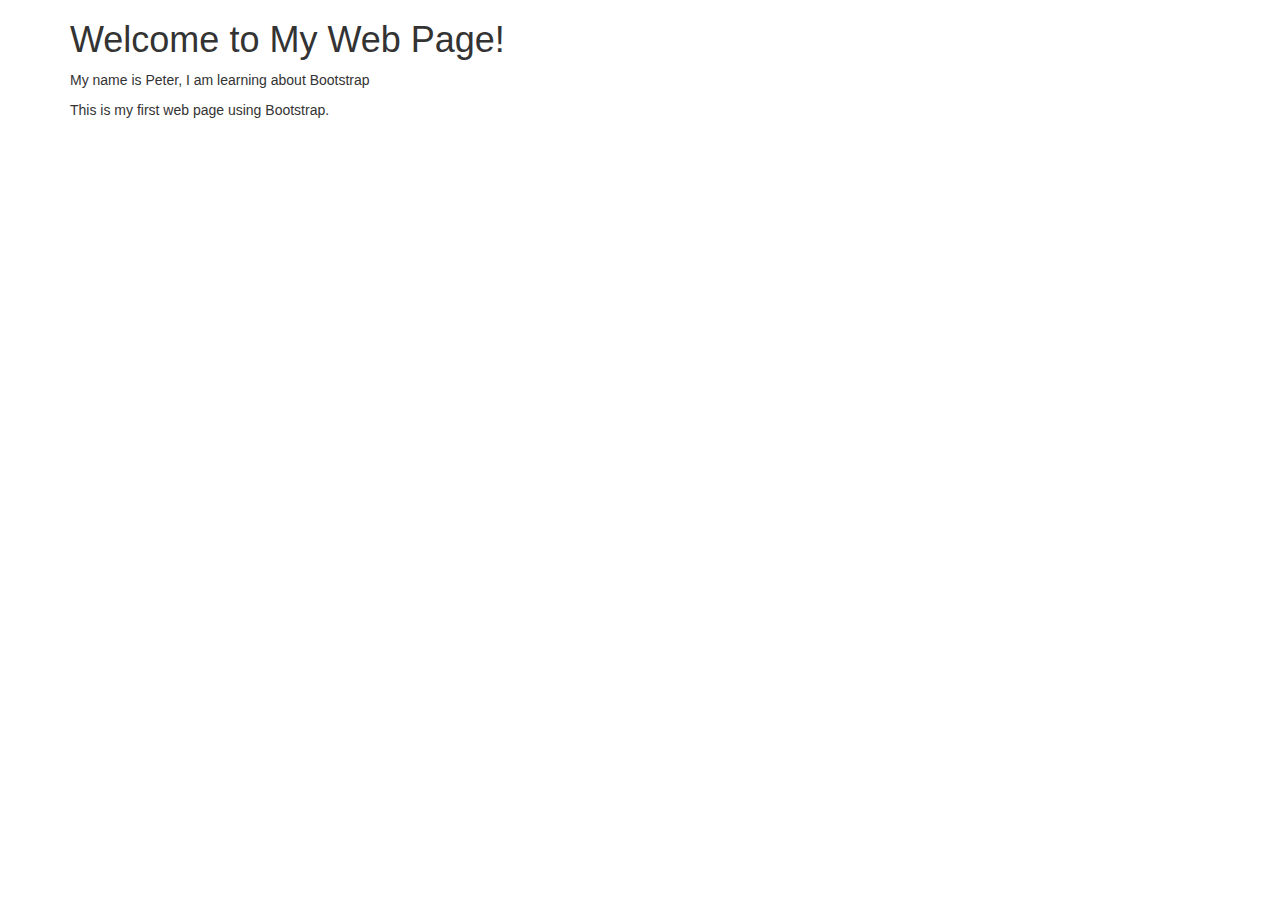
<file: Boostrap Basics/index.html>
<!DOCTYPE html>
<html lang="en">
<head>
    <title>Peters Web Page</title>
    <!-- code below used for bootstrap -->
	<meta charset="utf-8">
    <meta name="viewport" content="width=device-width, initial-scale=1">  <!-- viewport is the users screen, and the 2 settings used here is the width of screen of device and initial scale means don't zoom in or out just 100% -->
    <link rel="stylesheet" href="http://maxcdn.bootstrapcdn.com/bootstrap/3.3.4/css/bootstrap.min.css"> <!-- css file where you get default styling, coloring and look of different widgets --> 
    <script src="https://ajax.googleapis.com/ajax/libs/jquery/1.11.3/jquery.min.js"></script>  <!-- standard jquery library --> 
    <script src="http://maxcdn.bootstrapcdn.com/bootstrap/3.3.4/js/bootstrap.min.js"></script>  <!-- bootstrap javascript file --> 
	<!-- code above used for bootstrap --> 
</head>
<body>

	<div class="container">            <!-- class=container-fluid is full screen, class=container is just a fixed width --> 
		<h1>Welcome to My Web Page!</h1>
		<p>My name is Peter, I am learning about Bootstrap</p> 
		<p>This is my first web page using Bootstrap.</p> 
	</div>

</body>
</html>
</file>
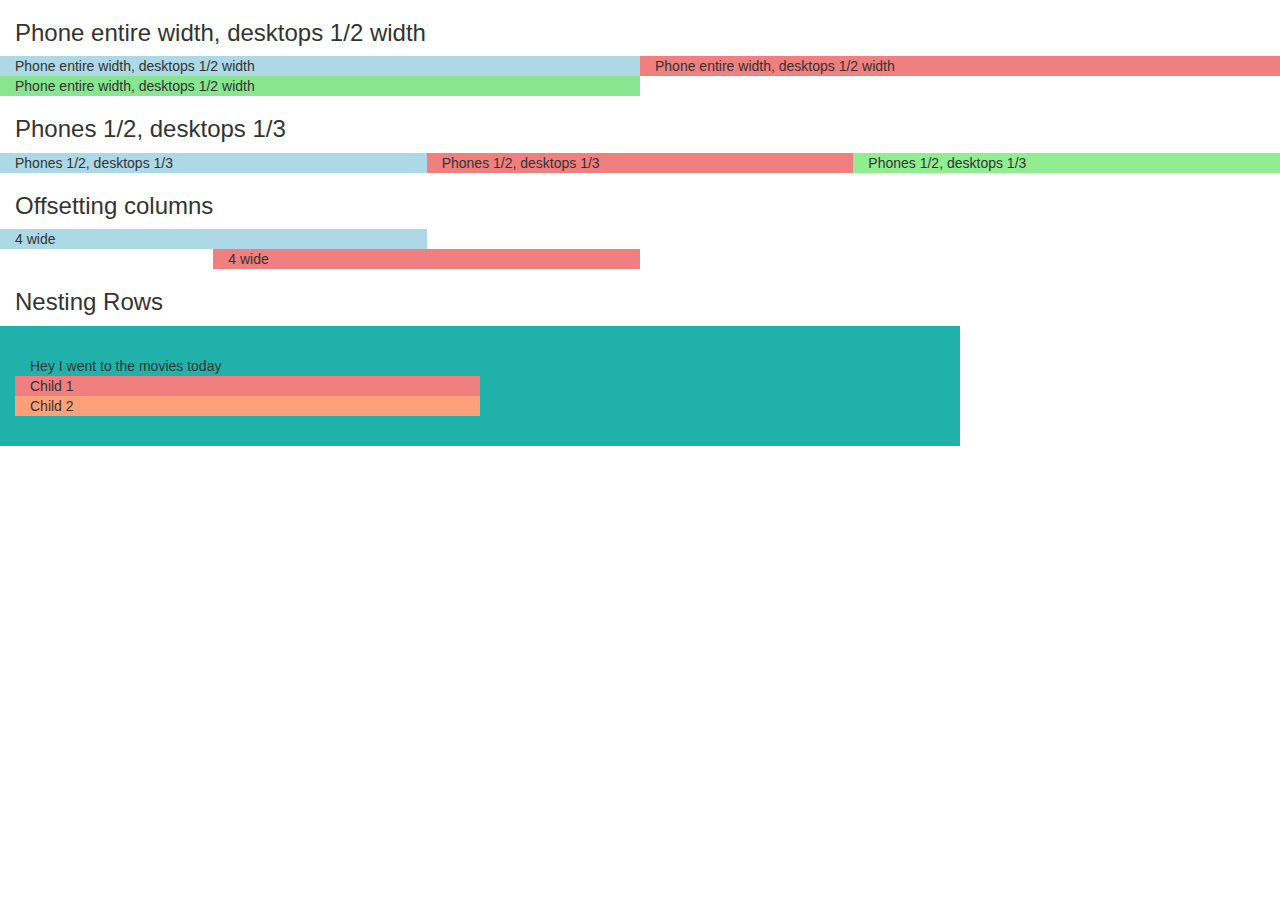
<file: Different Device Layouts and Nesting Rows/index.html>
<!DOCTYPE html>
<html lang="en">
<head>
    <title>Peters Web Page</title>
    <!-- code below used for bootstrap -->
	<meta charset="utf-8">
    <meta name="viewport" content="width=device-width, initial-scale=1">  <!-- viewport is the users screen, and the 2 settings used here is the width of screen of device and initial scale means don't zoom in or out just 100% -->
    <link rel="stylesheet" href="http://maxcdn.bootstrapcdn.com/bootstrap/3.3.4/css/bootstrap.min.css"> <!-- css file where you get default styling, coloring and look of different widgets --> 
    <script src="https://ajax.googleapis.com/ajax/libs/jquery/1.11.3/jquery.min.js"></script>  <!-- standard jquery library --> 
    <script src="http://maxcdn.bootstrapcdn.com/bootstrap/3.3.4/js/bootstrap.min.js"></script>  <!-- bootstrap javascript file --> 
	<!-- code above used for bootstrap --> 

</head>
<body>

	<div class="container-fluid">
	
		<h3>Phone entire width, desktops 1/2 width</h3>
		<div class="row">
			<div class="col-xs-12 col-md-6" style="background: lightblue;">Phone entire width, desktops 1/2 width</div>
			<div class="col-xs-12 col-md-6" style="background: lightcoral;">Phone entire width, desktops 1/2 width</div>
			<div class="col-xs-12 col-md-6" style="background: #87e68f;">Phone entire width, desktops 1/2 width</div>
		</div>
		
		<h3>Phones 1/2, desktops 1/3</h3>
		<div class="row">
			<div class="col-xs-6 col-md-4" style="background: lightblue;">Phones 1/2, desktops 1/3</div>
			<div class="col-xs-6 col-md-4" style="background: lightcoral;">Phones 1/2, desktops 1/3</div>
			<div class="col-xs-6 col-md-4" style="background: lightgreen;">Phones 1/2, desktops 1/3</div>
		</div>
		
		<h3>Offsetting columns</h3>
		<div class="row">
			<div class="col-md-4" style="background: lightblue;">4 wide</div>
		</div>
		<div class="row">
			<div class="col-md-4 col-md-offset-2" style="background: lightcoral;">4 wide</div> <!-- offset column here -->
		</div>
		
		<h3>Nesting Rows</h3>
		<div class="row">
			<div class="col-md-9" style="background: lightseagreen; padding: 30px;">
			
				Hey I went to the movies today
			
				<div class="row">
					<div class="col-md-6" style="background: lightcoral;">Child 1</div>
				</div>
				<div class="row">
					<div class="col-md-6" style="background: lightsalmon;">Child 2</div>
				</div>
			
			<div
			</div>
		</div>
	
	</div>	

</body>
</html>
</file>
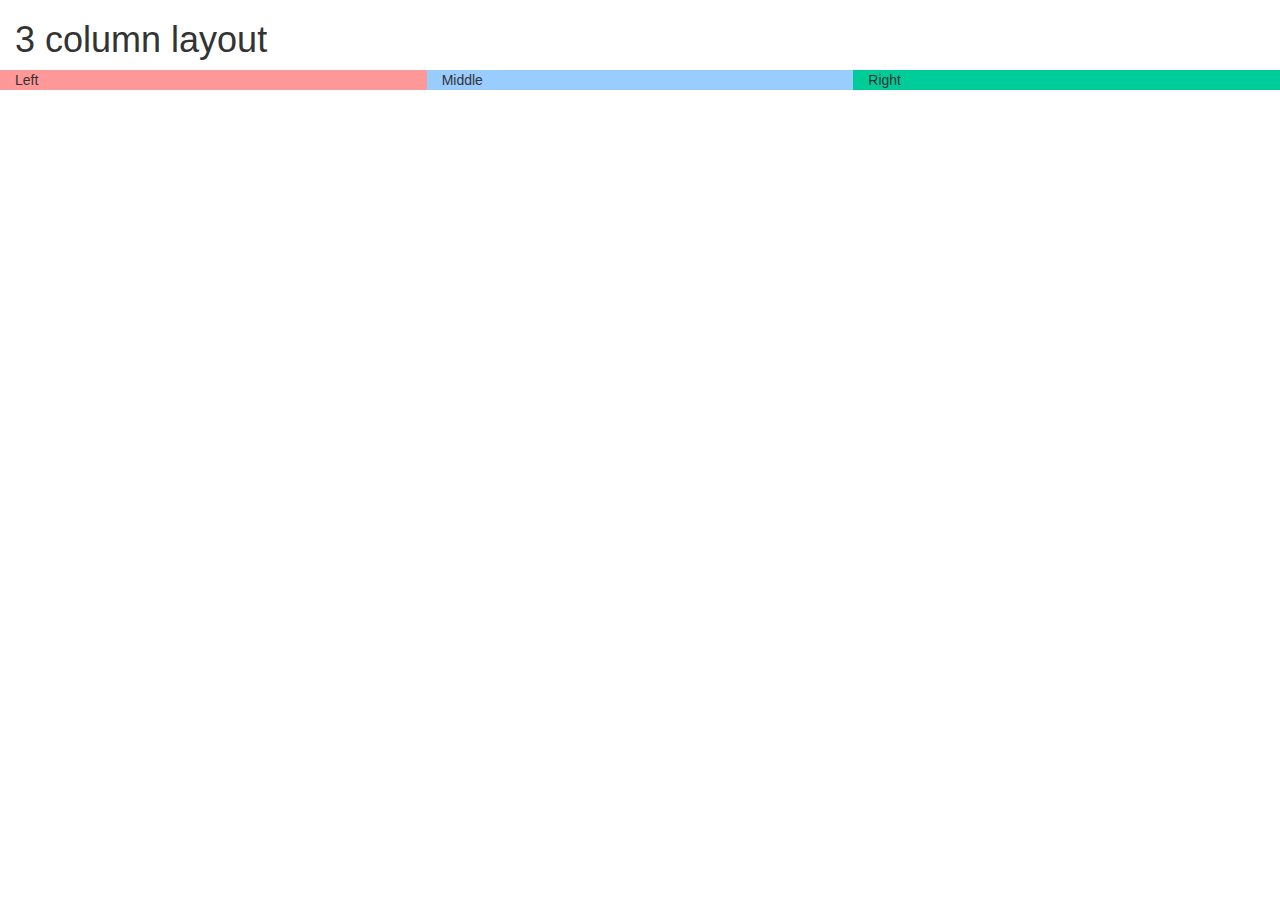
<file: Grid System/index.html>
<!DOCTYPE html>
<html lang="en">
<head>
    <title>Peters Web Page</title>
    <!-- code below used for bootstrap -->
	<meta charset="utf-8">
    <meta name="viewport" content="width=device-width, initial-scale=1">  <!-- viewport is the users screen, and the 2 settings used here is the width of screen of device and initial scale means don't zoom in or out just 100% -->
    <link rel="stylesheet" href="http://maxcdn.bootstrapcdn.com/bootstrap/3.3.4/css/bootstrap.min.css"> <!-- css file where you get default styling, coloring and look of different widgets --> 
    <script src="https://ajax.googleapis.com/ajax/libs/jquery/1.11.3/jquery.min.js"></script>  <!-- standard jquery library --> 
    <script src="http://maxcdn.bootstrapcdn.com/bootstrap/3.3.4/js/bootstrap.min.js"></script>  <!-- bootstrap javascript file --> 
	<!-- code above used for bootstrap --> 
</head>
<body>

	<!-- Whenver we use bootstrap we can have a max of 12 columns - this is the "grid system" -->
	<!-- Whenever we use the grid system it has 4 different classes: xs (extra small - phones), sm (small - tablets), md (medium - laptops) lg (large - large desktops) -->
	<!-- These classes relate to what device you are trying to design your website for --> 
	<!-- For now I am going to use just one class (md) that is responsive to every device --> 
	
	<div class="container-fluid">     <!-- class=container-fluid is full screen, class=container is just a fixed width --> 
		
		<h1>3 column layout</h1>
		<div class="row">    <!-- whenever you make columns, they have to go inside rows, inside this row there are 3 columns --> 
			<div class="col-md-4" style="background-color: #FF9999">Left</div>  <!-- column width is 4 because we only want 3 columns (12 max columns so 3 columns with a width of 4 for each) -->
			<div class="col-md-4" style="background-color: #99CCFF">Middle</div>
			<div class="col-md-4" style="background-color: #00CC99">Right</div>
		</div>
		
	</div>

</body>
</html>
</file>
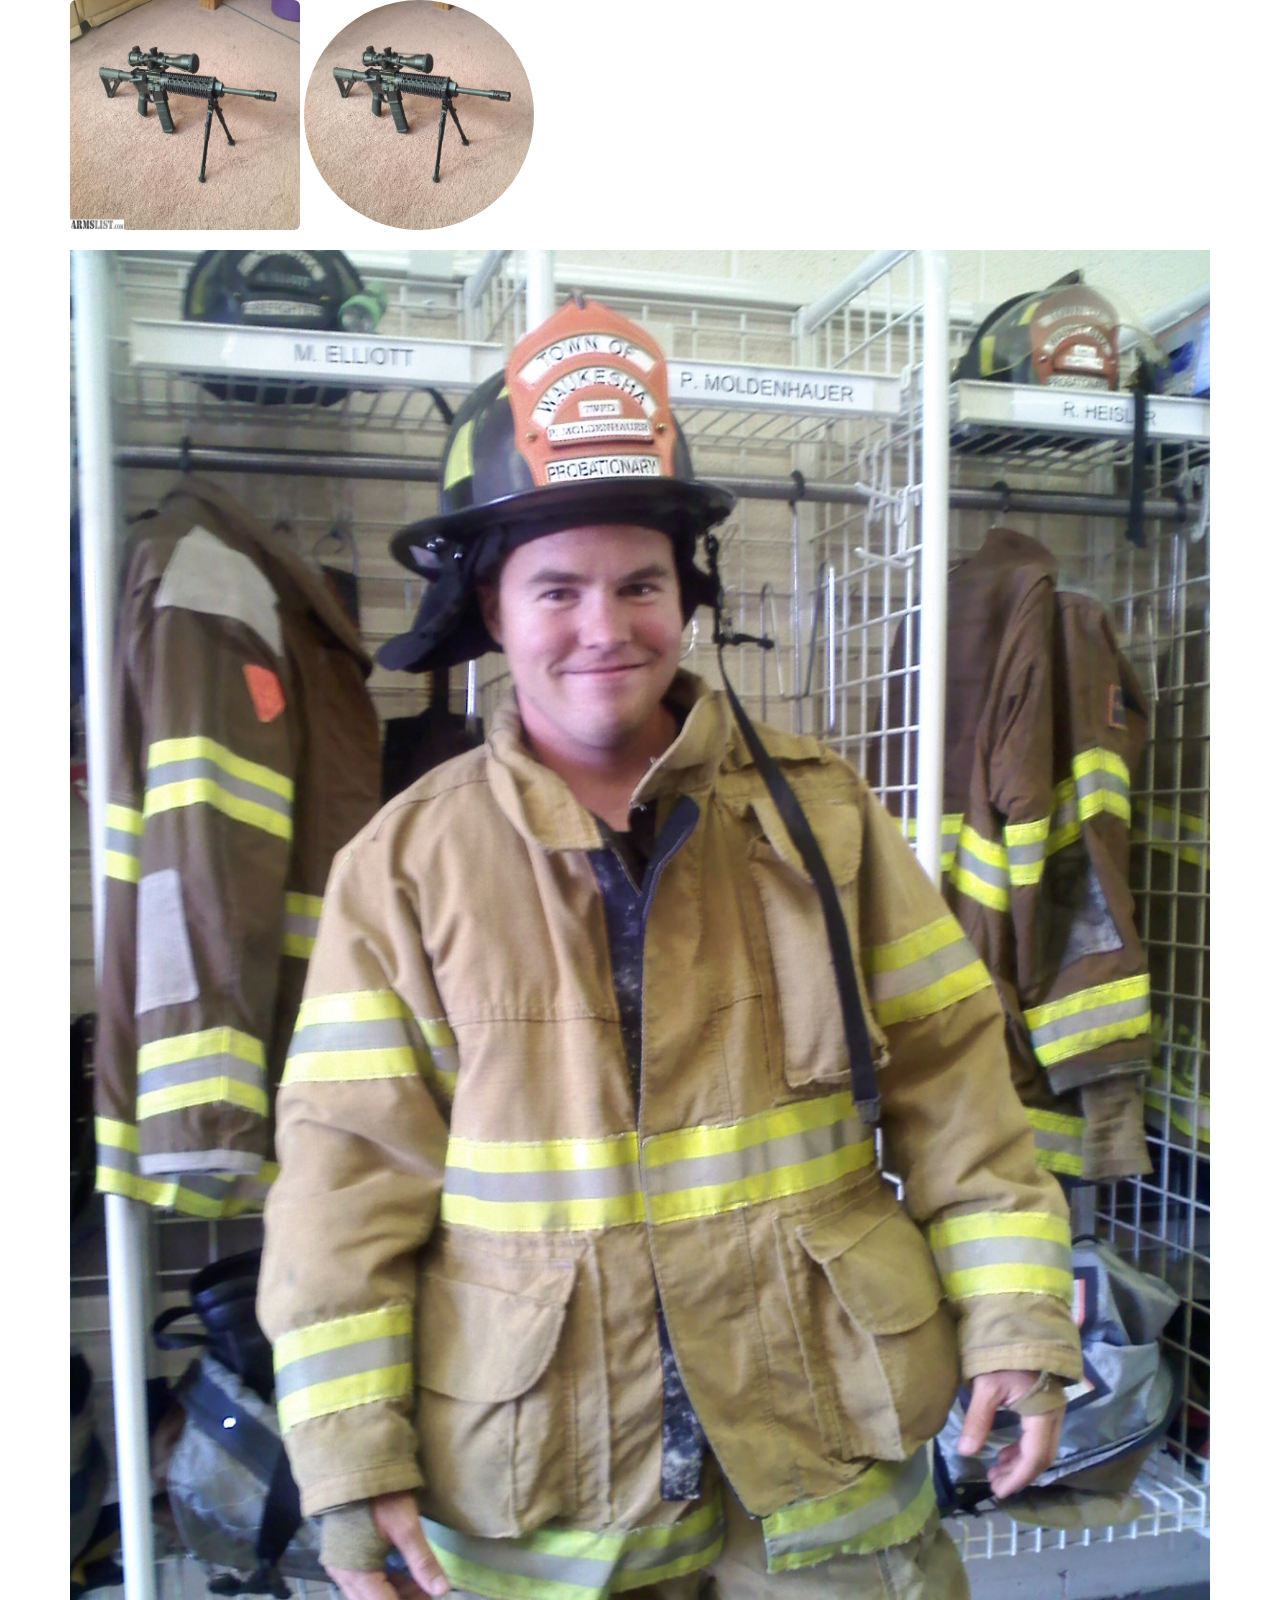
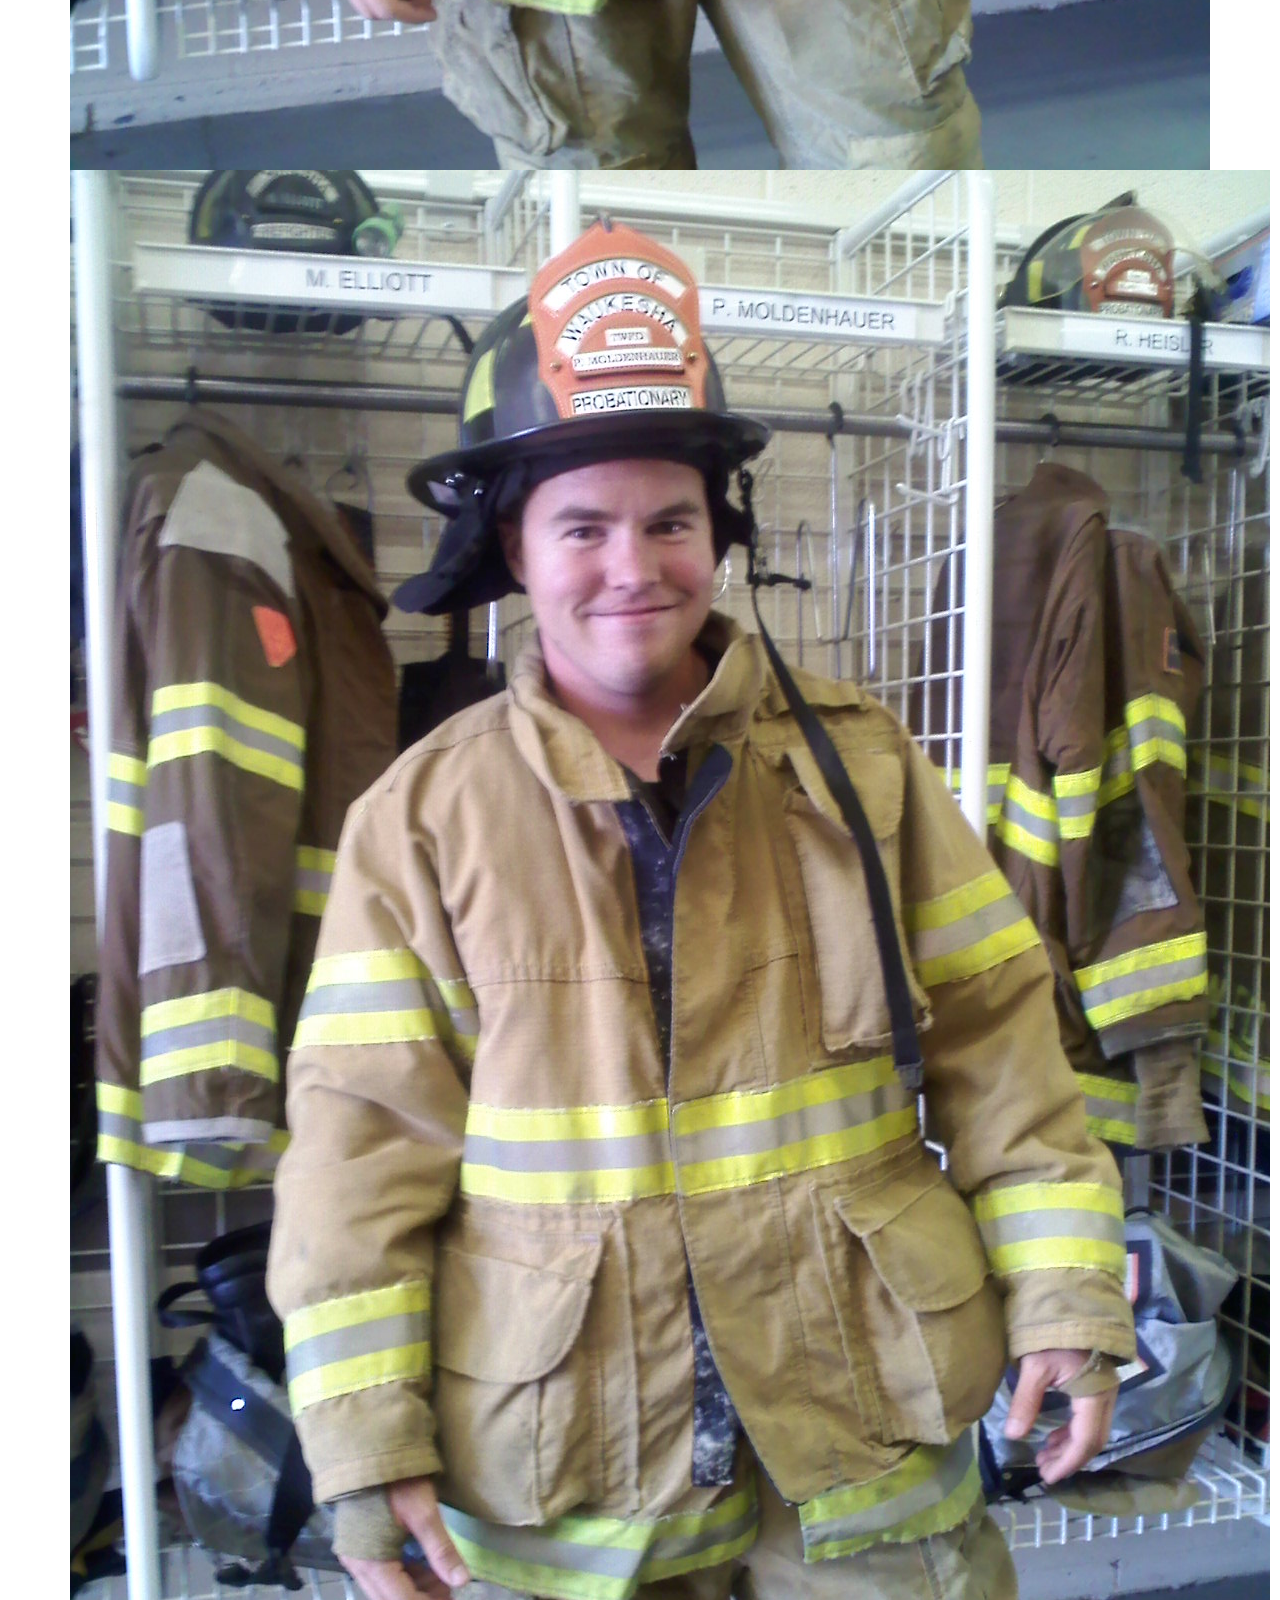
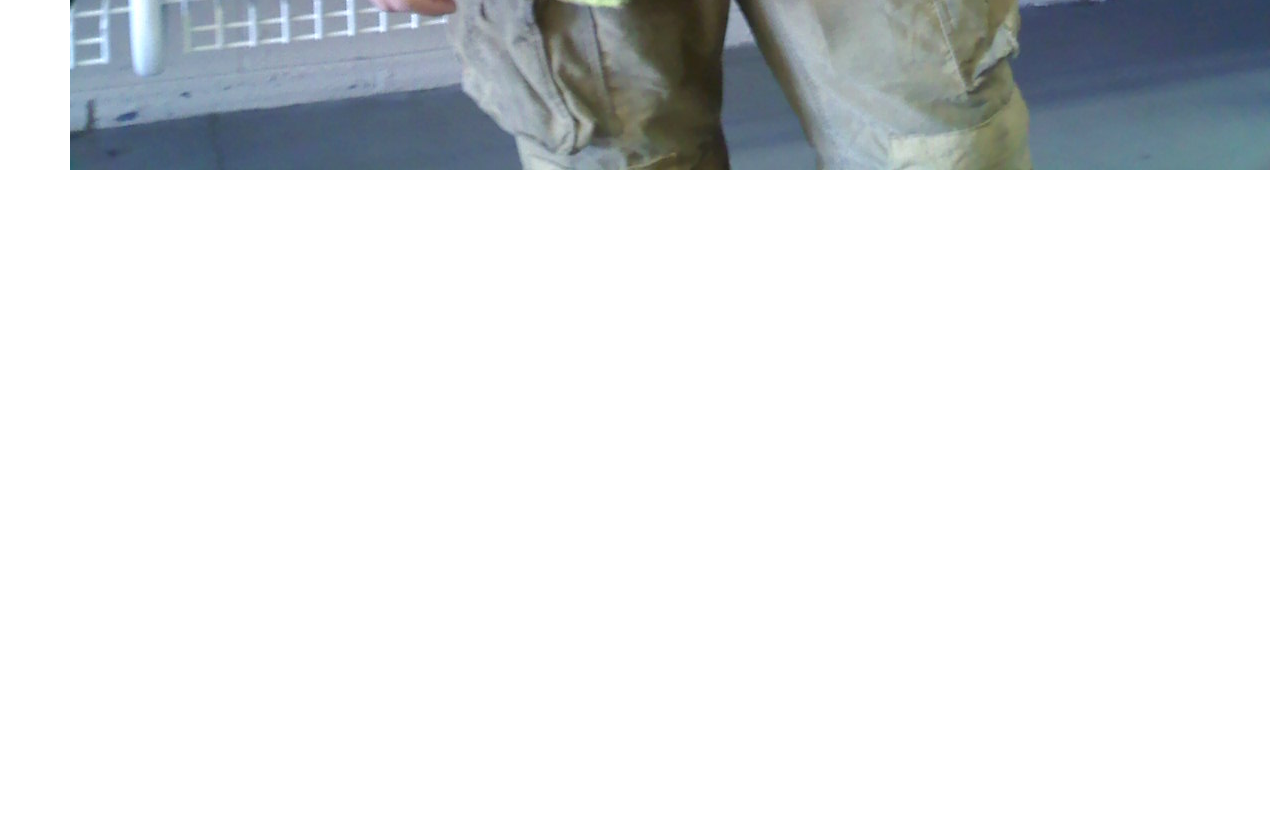
<file: Responsive Images and Video/index.html>
<!DOCTYPE html>
<html lang="en">
<head>
    <title>Peters Web Page</title>
    <!-- code below used for bootstrap -->
	<meta charset="utf-8">
    <meta name="viewport" content="width=device-width, initial-scale=1">  <!-- viewport is the users screen, and the 2 settings used here is the width of screen of device and initial scale means don't zoom in or out just 100% -->
    <link rel="stylesheet" href="http://maxcdn.bootstrapcdn.com/bootstrap/3.3.4/css/bootstrap.min.css"> <!-- css file where you get default styling, coloring and look of different widgets --> 
    <script src="https://ajax.googleapis.com/ajax/libs/jquery/1.11.3/jquery.min.js"></script>  <!-- standard jquery library --> 
    <script src="http://maxcdn.bootstrapcdn.com/bootstrap/3.3.4/js/bootstrap.min.js"></script>  <!-- bootstrap javascript file --> 
	<!-- code above used for bootstrap --> 
</head>
<body>

	<!-- tables in bootstrap --> 
	
	<div class="container">     <!-- class=container-fluid is full screen, class=container is just a fixed width --> 
		
		<img src="gun.jpg" class="img-rounded" width="230" height="230">  <!-- slightly rounded image --> 
		<img src="gun.jpg" class="img-circle" width="230" height="230">   <!-- image in a circle shape --> 
		
		<br/><br/>
		
		<img src="me.jpg" class="img-responsive" > <!-- responsive image (bootstrap class), image will shrink with the screen as screen gets smaller --> 
		<img src="me.jpg"> <!-- nonresponsive plain old image --> 
		
		<br/><br/>
		
		<!-- make a video responsive, just copy the video code of a youtube vid for this... --> 
		<div class="embed-responsive embed-responsive-16by9">
			<iframe class="embed-responsive-item" src="http://www.youtube.com/embed/kxEjXuZ2Mpo"></iframe>
		</div>
		
	</div>

</body>
</html>
</file>
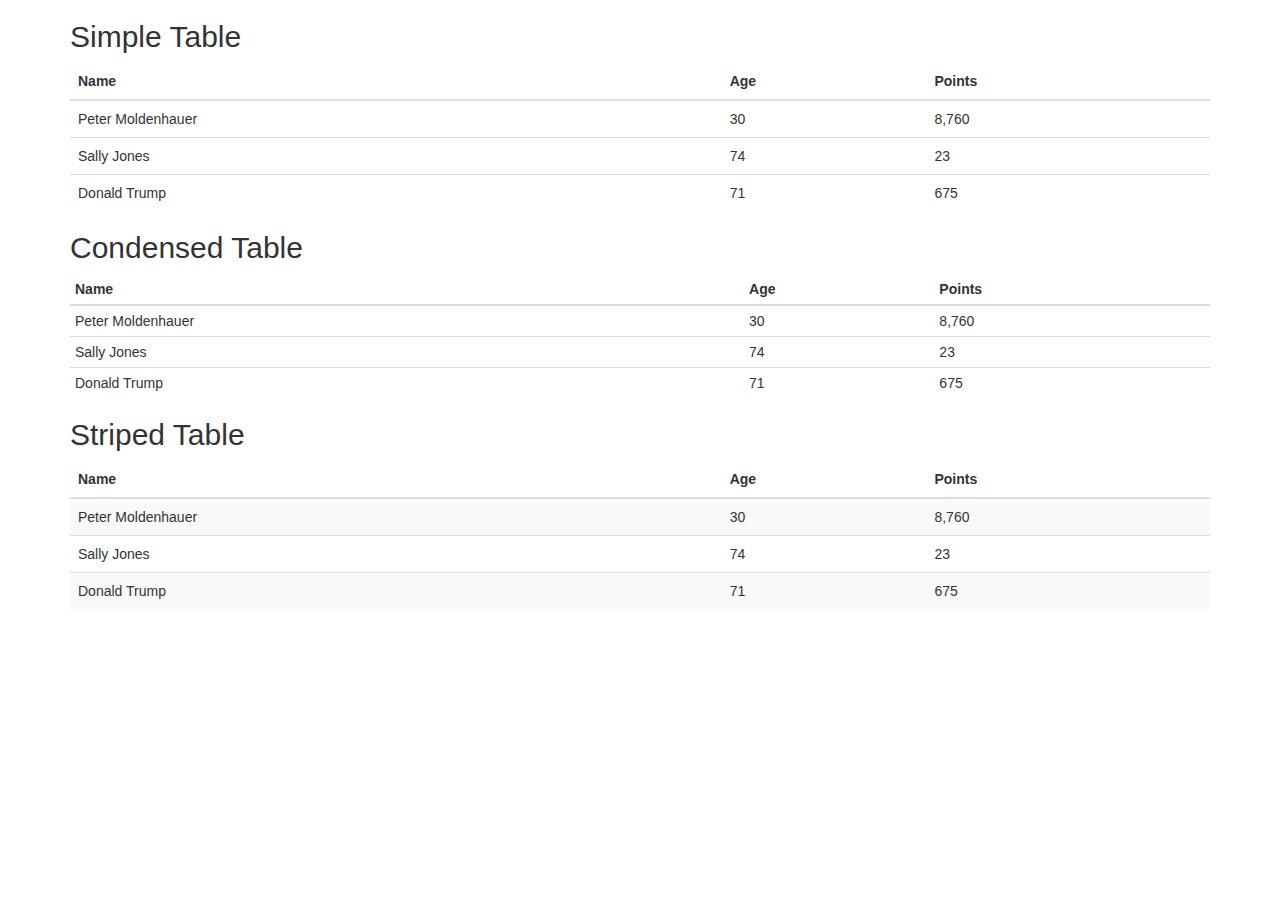
<file: Tables/index.html>
<!DOCTYPE html>
<html lang="en">
<head>
    <title>Peters Web Page</title>
    <!-- code below used for bootstrap -->
	<meta charset="utf-8">
    <meta name="viewport" content="width=device-width, initial-scale=1">  <!-- viewport is the users screen, and the 2 settings used here is the width of screen of device and initial scale means don't zoom in or out just 100% -->
    <link rel="stylesheet" href="http://maxcdn.bootstrapcdn.com/bootstrap/3.3.4/css/bootstrap.min.css"> <!-- css file where you get default styling, coloring and look of different widgets --> 
    <script src="https://ajax.googleapis.com/ajax/libs/jquery/1.11.3/jquery.min.js"></script>  <!-- standard jquery library --> 
    <script src="http://maxcdn.bootstrapcdn.com/bootstrap/3.3.4/js/bootstrap.min.js"></script>  <!-- bootstrap javascript file --> 
	<!-- code above used for bootstrap --> 
</head>
<body>

	<!-- tables in bootstrap --> 
	
	<div class="container">     <!-- class=container-fluid is full screen, class=container is just a fixed width --> 
		
		<h2>Simple Table</h2>
		<table class="table">
			<thead>  <!-- table head, good for when you want to label the columns --> 
				<tr> <!-- row -->
					<th>Name</th> <!-- column --> 
					<th>Age</th> 
					<th>Points</th> 
				</tr>
			</thead>
			<tbody> <!-- table body --> 
				<tr>  <!-- row --> 
					<td>Peter Moldenhauer</td>  <!-- column --> 
					<td>30</td>
					<td>8,760</td>
				</tr>
				<tr>  <!-- row --> 
					<td>Sally Jones</td>  <!-- column --> 
					<td>74</td>
					<td>23</td>
				</tr>
				<tr>  <!-- row --> 
					<td>Donald Trump</td>  <!-- column --> 
					<td>71</td>
					<td>675</td>
				</tr>
			</tbody>
		</table>
		
		<h2>Condensed Table</h2>
		<table class="table table-condensed">
			<thead>  <!-- table head, good for when you want to label the columns --> 
				<tr> <!-- row -->
					<th>Name</th> <!-- column --> 
					<th>Age</th> 
					<th>Points</th> 
				</tr>
			</thead>
			<tbody> <!-- table body --> 
				<tr>  <!-- row --> 
					<td>Peter Moldenhauer</td>  <!-- column --> 
					<td>30</td>
					<td>8,760</td>
				</tr>
				<tr>  <!-- row --> 
					<td>Sally Jones</td>  <!-- column --> 
					<td>74</td>
					<td>23</td>
				</tr>
				<tr>  <!-- row --> 
					<td>Donald Trump</td>  <!-- column --> 
					<td>71</td>
					<td>675</td>
				</tr>
			</tbody>
		</table>
		
		<h2>Striped Table</h2>
		<table class="table table-striped">
			<thead>  <!-- table head, good for when you want to label the columns --> 
				<tr> <!-- row -->
					<th>Name</th> <!-- column --> 
					<th>Age</th> 
					<th>Points</th> 
				</tr>
			</thead>
			<tbody> <!-- table body --> 
				<tr>  <!-- row --> 
					<td>Peter Moldenhauer</td>  <!-- column --> 
					<td>30</td>
					<td>8,760</td>
				</tr>
				<tr>  <!-- row --> 
					<td>Sally Jones</td>  <!-- column --> 
					<td>74</td>
					<td>23</td>
				</tr>
				<tr>  <!-- row --> 
					<td>Donald Trump</td>  <!-- column --> 
					<td>71</td>
					<td>675</td>
				</tr>
			</tbody>
		</table>
		
	</div>

</body>
</html>
</file>
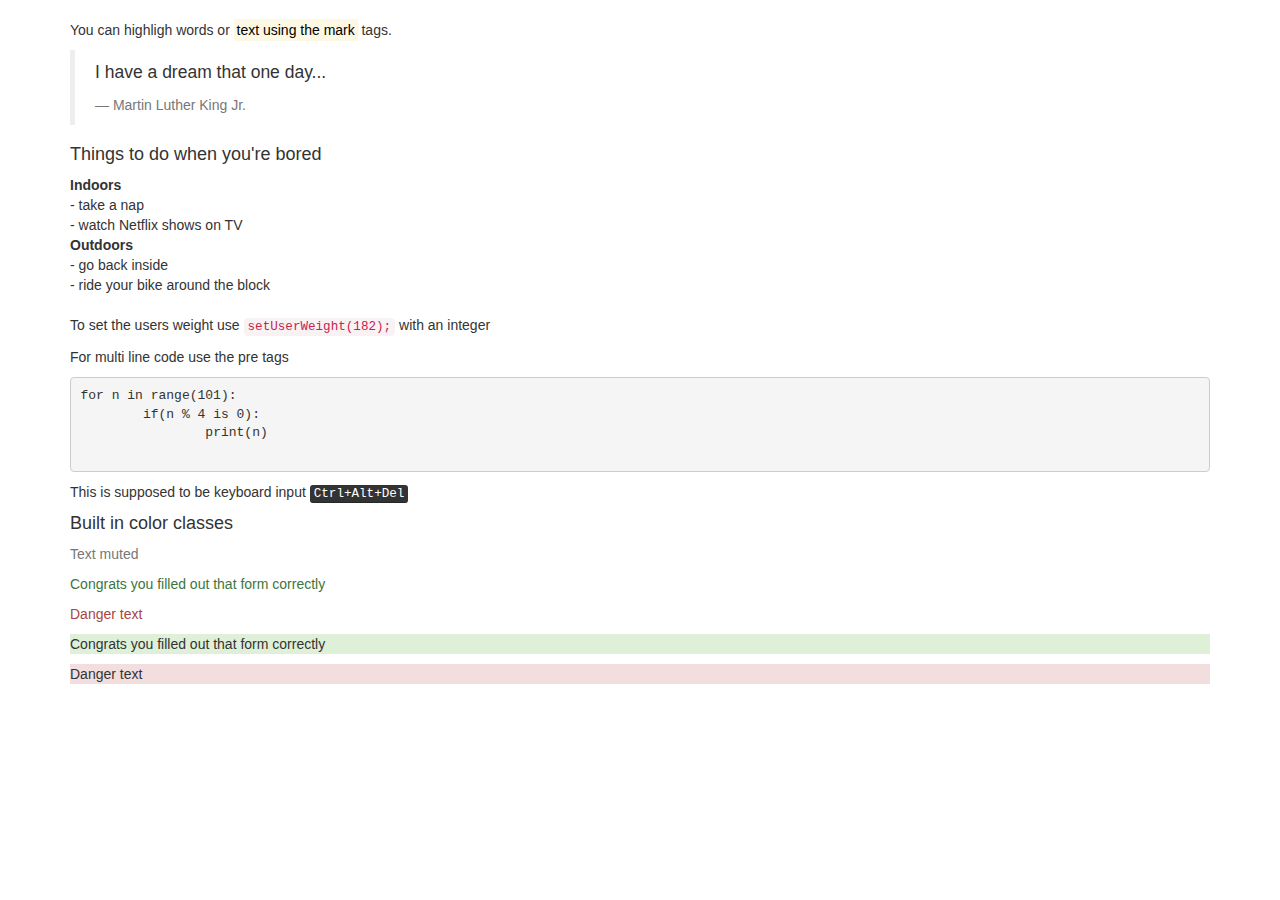
<file: Text Styles/index.html>
<!DOCTYPE html>
<html lang="en">
<head>
    <title>Peters Web Page</title>
    <!-- code below used for bootstrap -->
	<meta charset="utf-8">
    <meta name="viewport" content="width=device-width, initial-scale=1">  <!-- viewport is the users screen, and the 2 settings used here is the width of screen of device and initial scale means don't zoom in or out just 100% -->
    <link rel="stylesheet" href="http://maxcdn.bootstrapcdn.com/bootstrap/3.3.4/css/bootstrap.min.css"> <!-- css file where you get default styling, coloring and look of different widgets --> 
    <script src="https://ajax.googleapis.com/ajax/libs/jquery/1.11.3/jquery.min.js"></script>  <!-- standard jquery library --> 
    <script src="http://maxcdn.bootstrapcdn.com/bootstrap/3.3.4/js/bootstrap.min.js"></script>  <!-- bootstrap javascript file --> 
	<!-- code above used for bootstrap --> 
</head>
<body>

	<!-- Default text styling that is built into Bootstrap --> 
	
	<div class="container">     <!-- class=container-fluid is full screen, class=container is just a fixed width --> 
		
		<br>
		<p>You can highligh words or <mark>text using the mark</mark> tags.</p>    <!-- highlighting -->
		
		<blockquote>                                           <!-- quote with sizing, spacing and line seperator --> 
			<p>I have a dream that one day...</p>
			<footer>Martin Luther King Jr.</footer>
		</blockquote>
		
		<h4>Things to do when you're bored</h4>                                  <!-- list --> 
		<dl>
			<dt>Indoors</dt>
				<dd>- take a nap</dd>
				<dd>- watch Netflix shows on TV</dd>
			<dt>Outdoors</dt>
				<dd>- go back inside</dd>
				<dd>- ride your bike around the block<dd>
		</dl>
		
		<p>To set the users weight use <code>setUserWeight(182);</code> with an integer</p>   <!-- display 1 lined source code with code tags --> 
		
		<p>For multi line code use the pre tags</p>  <!-- display muulti lined scource code with pre tags (stands for preformatted text) --> 
		<pre>
for n in range(101):
	if(n % 4 is 0):
		print(n) 
		</pre>
		
		<p>This is supposed to be keyboard input <kbd>Ctrl+Alt+Del</kbd></p>    <!-- keyboard input font --> 
		
		<!-- whenever you use bootstrap, it comes with predefined contextual colors --> 
		<h4>Built in color classes</h4>
		<p class="text-muted">Text muted</p>    <!-- muted is "disabled" or "not clickable text" font --> 
		<p class="text-success">Congrats you filled out that form correctly</p>    <!-- green TEXT --> 
		<p class="text-danger">Danger text</p>    <!-- red TEXT --> 
		
		<p class="bg-success">Congrats you filled out that form correctly</p>    <!-- green BACKROUND use bg --> 
		<p class="bg-danger">Danger text</p>    <!-- red BACKGROUND use bg --> 
		
	</div>

</body>
</html>
</file>
